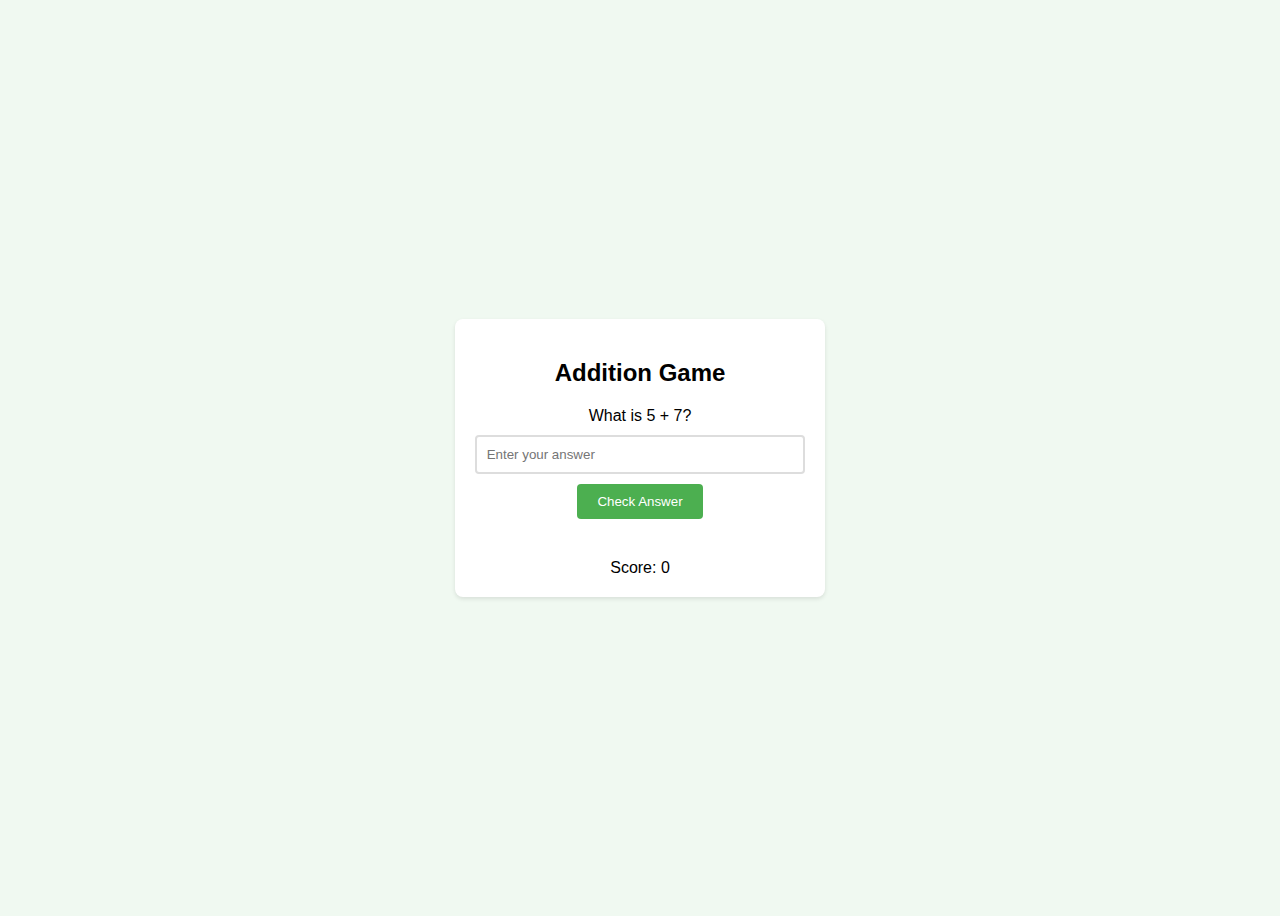
<file: add.html>
<!DOCTYPE html>
<html lang="en">
<head>
    <meta charset="UTF-8">
    <meta name="viewport" content="width=device-width, initial-scale=1.0">
    <title>Addition Game</title>
    <link rel="stylesheet" href="add-style.css">
</head>
<body>
    <div class="game-container">
        <h2>Addition Game</h2>
        <div id="question"></div>
        <input type="number" id="answer" placeholder="Enter your answer">
        <button id="checkAnswer">Check Answer</button>
        <div id="feedback"></div>
        <button id="nextRound" style="display:none;">Next Round</button>
        <div>Score: <span id="score">0</span></div>
    </div>

    <script src="add.js"></script>
</body>
</html>
</file>
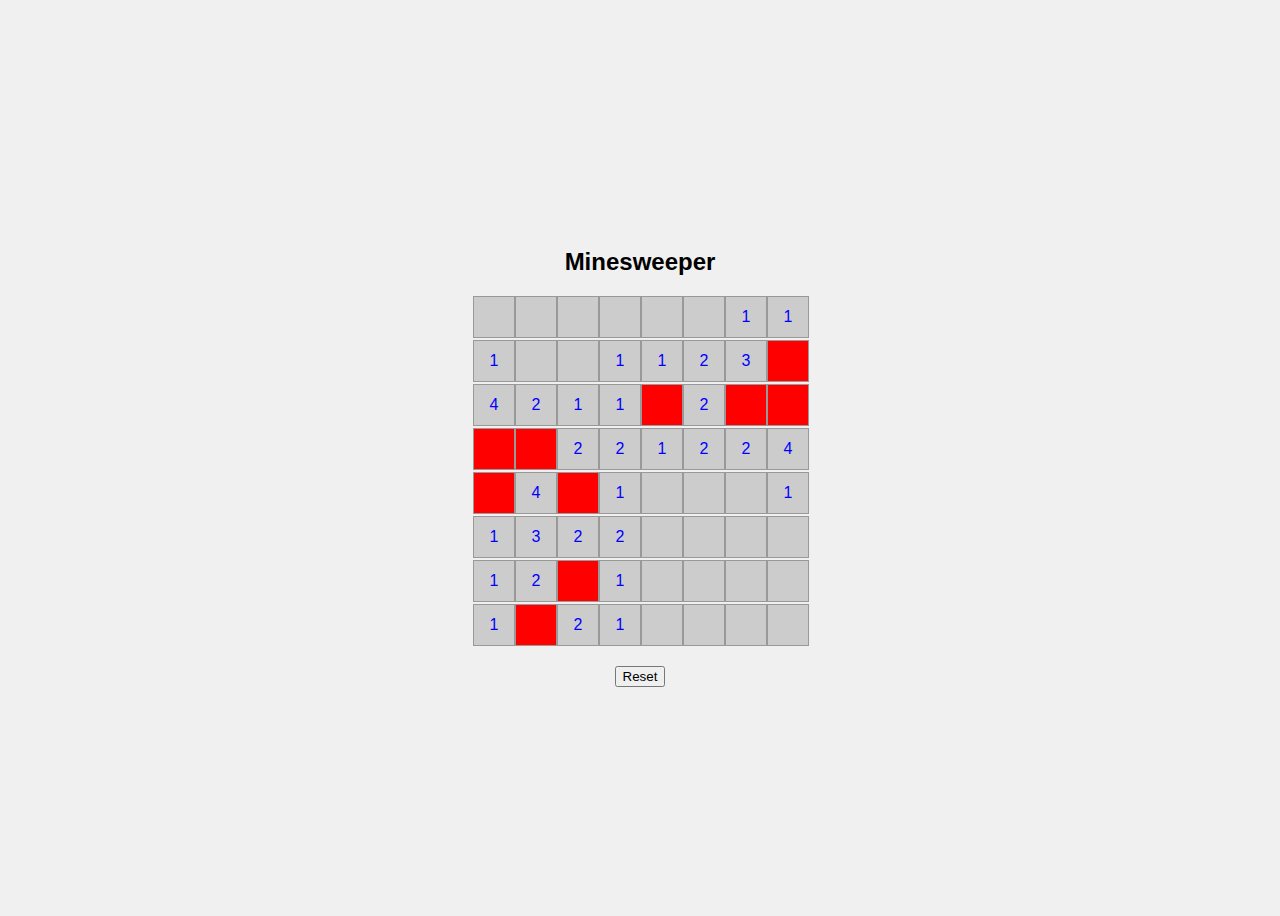
<file: minesweeper.html>
<!DOCTYPE html>
<html lang="en">
<head>
    <meta charset="UTF-8">
    <meta name="viewport" content="width=device-width, initial-scale=1.0">
    <title>Minesweeper</title>
    <link rel="stylesheet" href="minesweeper.css">
</head>
<body>
    <div id="game-container">
        <h2>Minesweeper</h2>
        <div id="board"></div>
        <button id="reset-button">Reset</button>
    </div>
    <script src="minesweeper.js"></script>
</body>
</html>
</file>
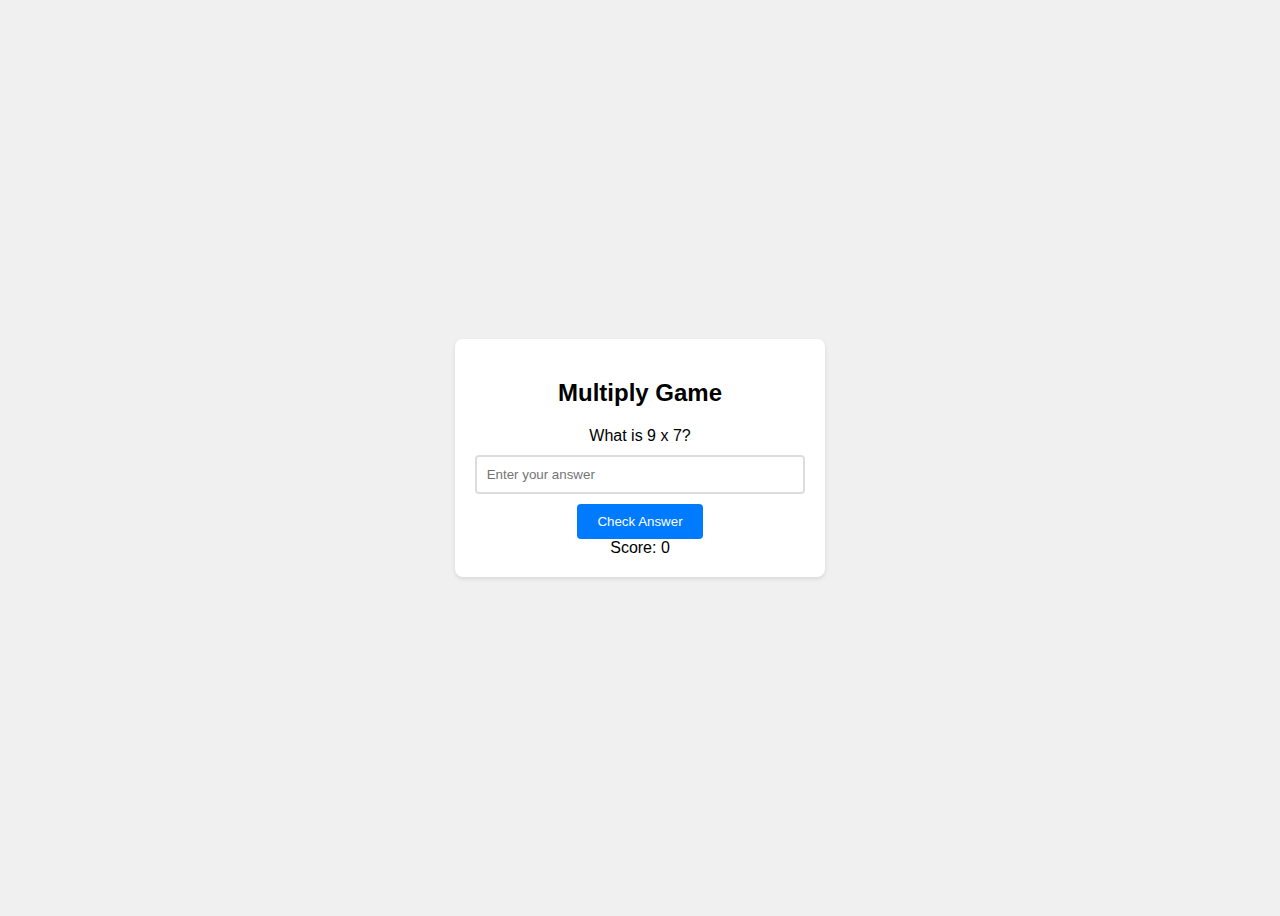
<file: multiply.html>
<!DOCTYPE html>
<html lang="en">
<head>
    <meta charset="UTF-8">
    <meta name="viewport" content="width=device-width, initial-scale=1.0">
    <title>Multiply Game</title>
    <link rel="stylesheet" href="multiply-style.css">
</head>
<body>
    <div class="game-container">
        <h2>Multiply Game</h2>
        <div id="question"></div>
        <input type="number" id="answer" placeholder="Enter your answer">
        <button id="checkAnswer">Check Answer</button>
        <div id="feedback"></div>
        <button id="nextRound" style="display:none;">Next Round</button>
        <div>Score: <span id="score">0</span></div>
    </div>

    <script src="multiply.js"></script>
</body>
</html>
</file>
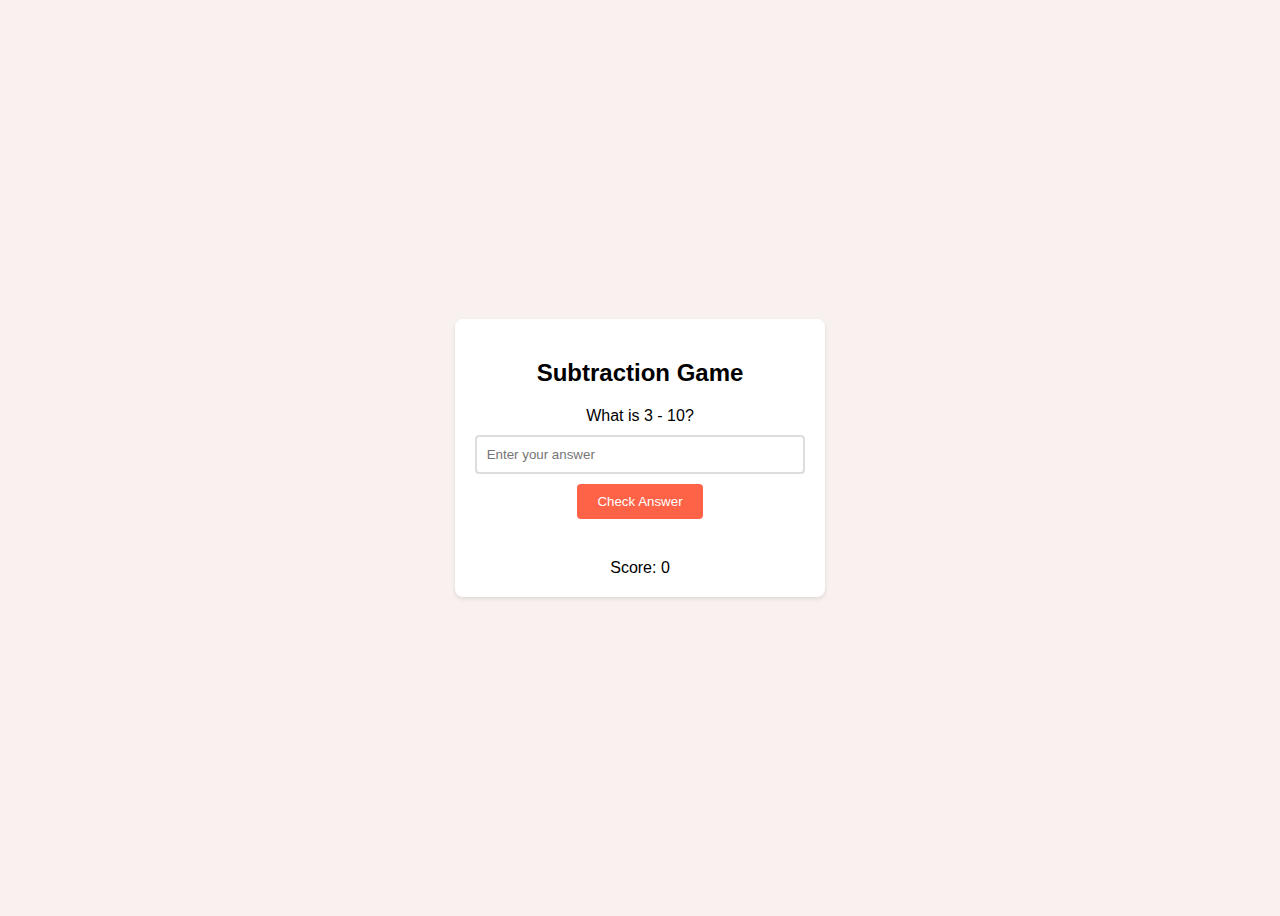
<file: subtract.html>
<!DOCTYPE html>
<html lang="en">
<head>
    <meta charset="UTF-8">
    <meta name="viewport" content="width=device-width, initial-scale=1.0">
    <title>Subtraction Game</title>
    <link rel="stylesheet" href="subtract-style.css">
</head>
<body>
    <div class="game-container">
        <h2>Subtraction Game</h2>
        <div id="question"></div>
        <input type="number" id="answer" placeholder="Enter your answer">
        <button id="checkAnswer">Check Answer</button>
        <div id="feedback"></div>
        <button id="nextRound" style="display:none;">Next Round</button>
        <div>Score: <span id="score">0</span></div>
    </div>

    <script src="subtract.js"></script>
</body>
</html>
</file>
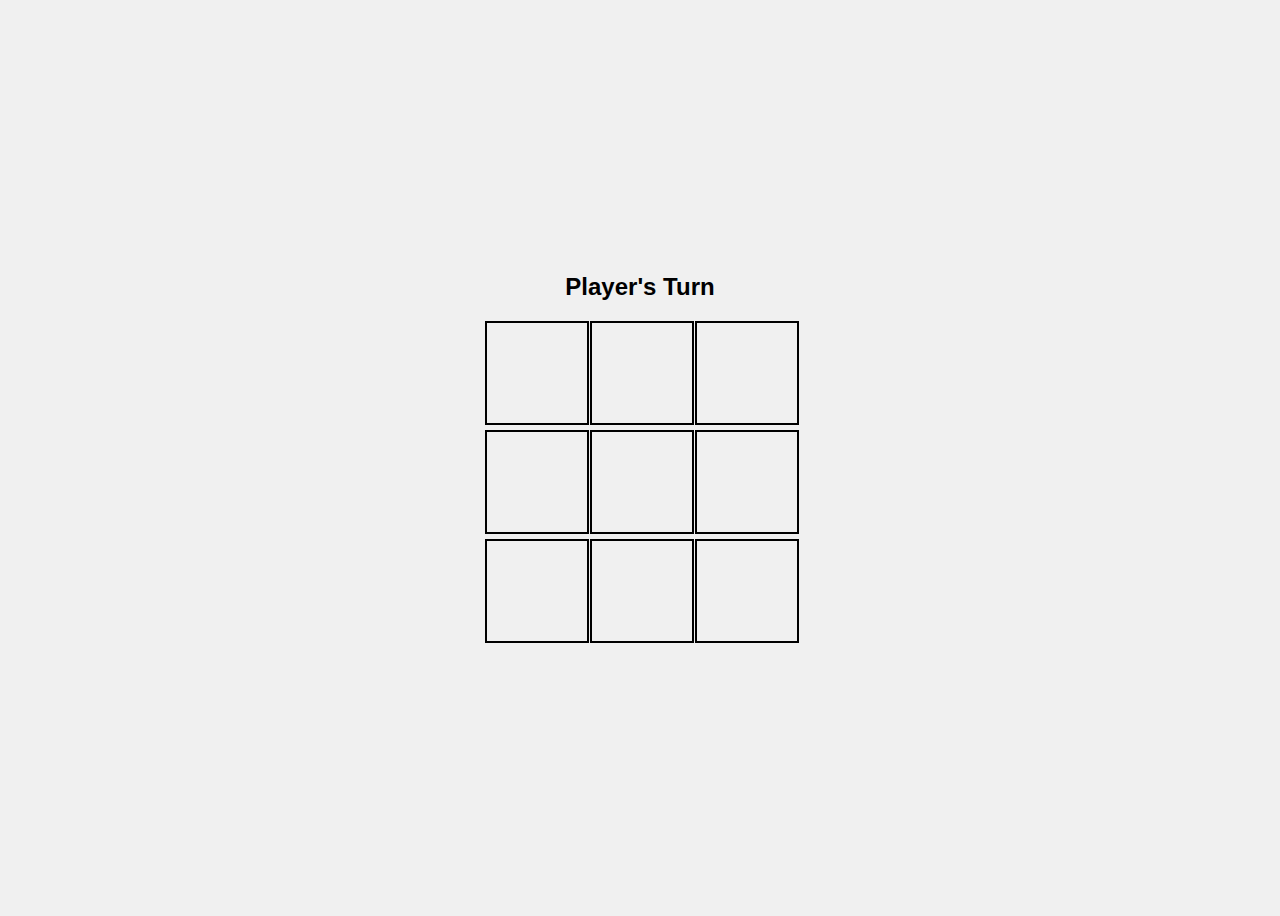
<file: tictactoe.html>
<!DOCTYPE html>
<html lang="en">
<head>
    <meta charset="UTF-8">
    <meta name="viewport" content="width=device-width, initial-scale=1.0">
    <title>Tic Tac Toe</title>
    <link rel="stylesheet" href="tictactoe.css">
</head>
<body>
    <div id="game-container">
        <h2 id="current-player">Player's Turn</h2>
        <div id="board" class="board">
            <div class="cell" data-index="0"></div>
            <div class="cell" data-index="1"></div>
            <div class="cell" data-index="2"></div>
            <div class="cell" data-index="3"></div>
            <div class="cell" data-index="4"></div>
            <div class="cell" data-index="5"></div>
            <div class="cell" data-index="6"></div>
            <div class="cell" data-index="7"></div>
            <div class="cell" data-index="8"></div>
        </div>
        <div id="winner"></div>
    </div>
    <script src="tictactoe.js"></script>
</body>
</html>
</file>
<file: add-style.css>
body {
    font-family: Arial, sans-serif;
    display: flex;
    justify-content: center;
    align-items: center;
    height: 100vh;
    background-color: #f0f9f1;
}

.game-container {
    text-align: center;
    padding: 20px;
    background-color: white;
    border-radius: 8px;
    box-shadow: 0 2px 4px rgba(0,0,0,0.1);
}

input[type="number"] {
    padding: 10px;
    margin: 10px 0;
    border: 2px solid #ddd;
    border-radius: 4px;
    width: calc(100% - 24px);
}

button {
    padding: 10px 20px;
    border: none;
    border-radius: 4px;
    cursor: pointer;
    background-color: #4CAF50;
    color: white;
}

button:disabled {
    background-color: #ccc;
}

#feedback {
    margin: 10px 0;
    color: #fff;
    height: 20px;
}
</file>
<file: minesweeper.css>
body {
    font-family: Arial, sans-serif;
    display: flex;
    justify-content: center;
    align-items: center;
    height: 100vh;
    background-color: #f0f0f0;
}

#game-container {
    text-align: center;
}

#board {
    display: grid;
    grid-template-columns: repeat(8, 40px);
    grid-gap: 2px;
    margin: 20px auto;
}

.cell {
    width: 40px;
    height: 40px;
    background-color: #ccc;
    border: 1px solid #999;
    display: flex;
    justify-content: center;
    align-items: center;
    cursor: pointer;
}

.hidden {
    background-color: #999;
}

.mine {
    background-color: red;
}

.flagged {
    background-color: yellow;
}

.number {
    color: blue;
}
</file>
<file: multiply-style.css>
body {
    font-family: Arial, sans-serif;
    display: flex;
    justify-content: center;
    align-items: center;
    height: 100vh;
    background-color: #f0f0f0;
}

.game-container {
    text-align: center;
    padding: 20px;
    background-color: white;
    border-radius: 8px;
    box-shadow: 0 2px 4px rgba(0,0,0,0.1);
}

input[type="number"] {
    padding: 10px;
    margin: 10px 0;
    border: 2px solid #ddd;
    border-radius: 4px;
    width: calc(100% - 24px);
}

button {
    padding: 10px 20px;
    border: none;
    border-radius: 4px;
    cursor: pointer;
    background-color: #007bff;
    color: white;
}

button:disabled {
    background-color: #ccc;
}

#feedback {
    margin: 10
}
</file>
<file: subtract-style.css>
body {
    font-family: Arial, sans-serif;
    display: flex;
    justify-content: center;
    align-items: center;
    height: 100vh;
    background-color: #f9f0f0;
}

.game-container {
    text-align: center;
    padding: 20px;
    background-color: white;
    border-radius: 8px;
    box-shadow: 0 2px 4px rgba(0,0,0,0.1);
}

input[type="number"] {
    padding: 10px;
    margin: 10px 0;
    border: 2px solid #ddd;
    border-radius: 4px;
    width: calc(100% - 24px);
}

button {
    padding: 10px 20px;
    border: none;
    border-radius: 4px;
    cursor: pointer;
    background-color: #FF6347;
    color: white;
}

button:disabled {
    background-color: #ccc;
}

#feedback {
    margin: 10px 0;
    color: #fff;
    height: 20px;
}
</file>
<file: tictactoe.css>
body {
    font-family: Arial, sans-serif;
    display: flex;
    justify-content: center;
    align-items: center;
    height: 100vh;
    background-color: #f0f0f0;
}

#game-container {
    text-align: center;
}

.board {
    display: grid;
    grid-template-columns: repeat(3, 100px);
    grid-gap: 5px;
    margin: 20px auto;
}

.cell {
    width: 100px;
    height: 100px;
    border: 2px solid #000;
    font-size: 40px;
    display: flex;
    justify-content: center;
    align-items: center;
    cursor: pointer;
}

#winner {
    margin-top: 20px;
    font-size: 24px;
}
</file>
